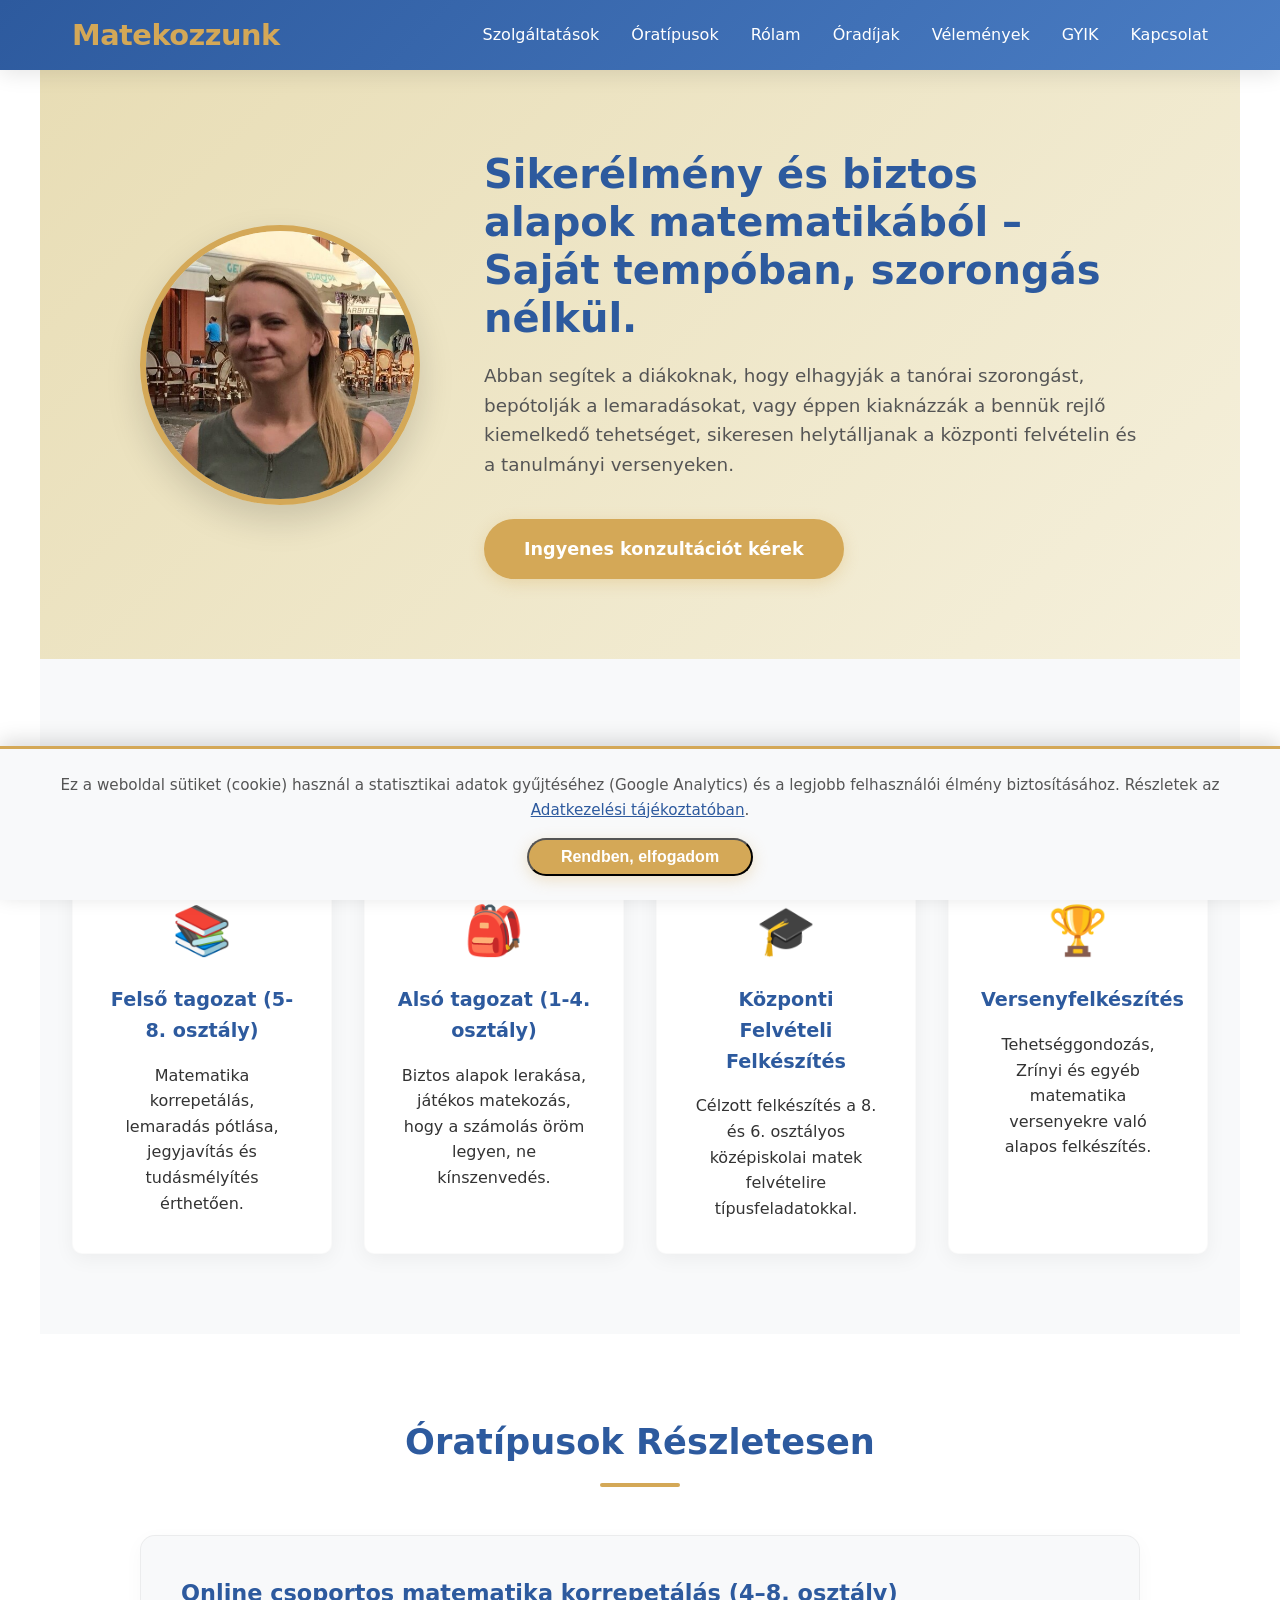
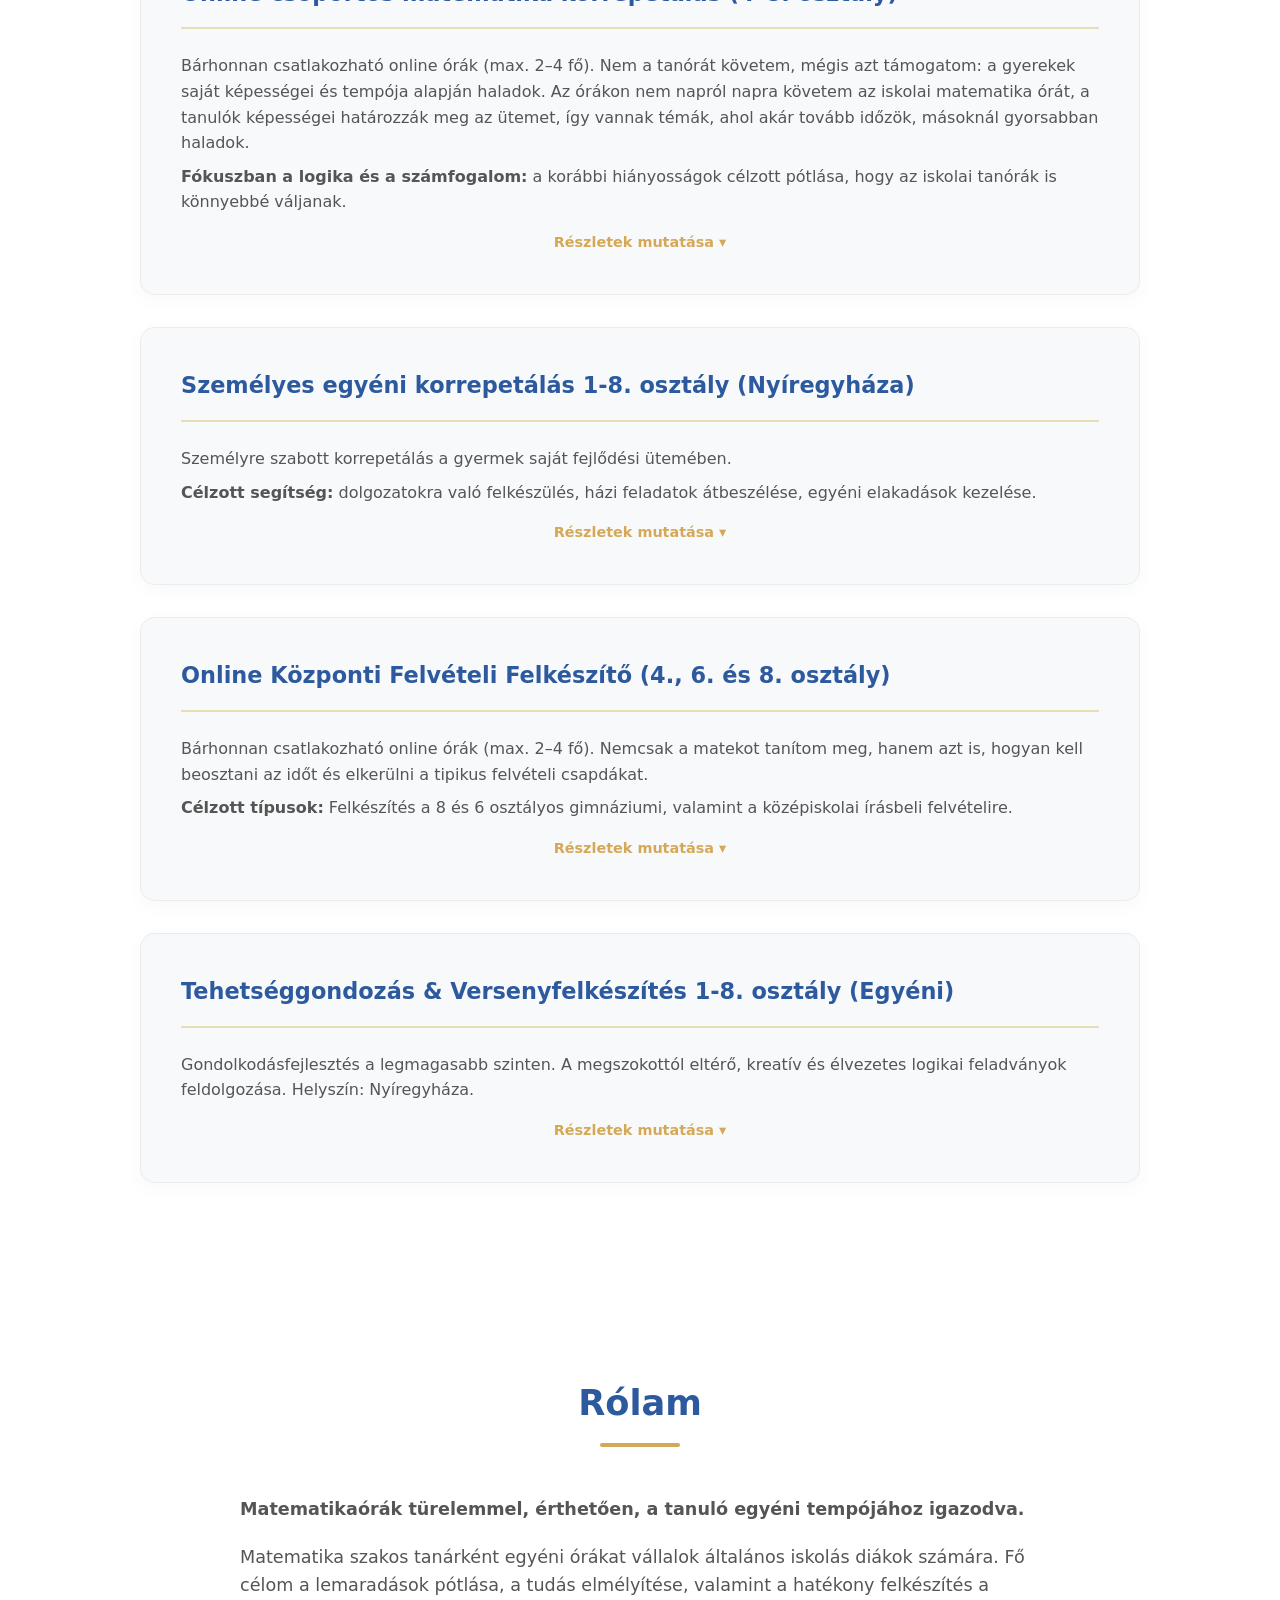
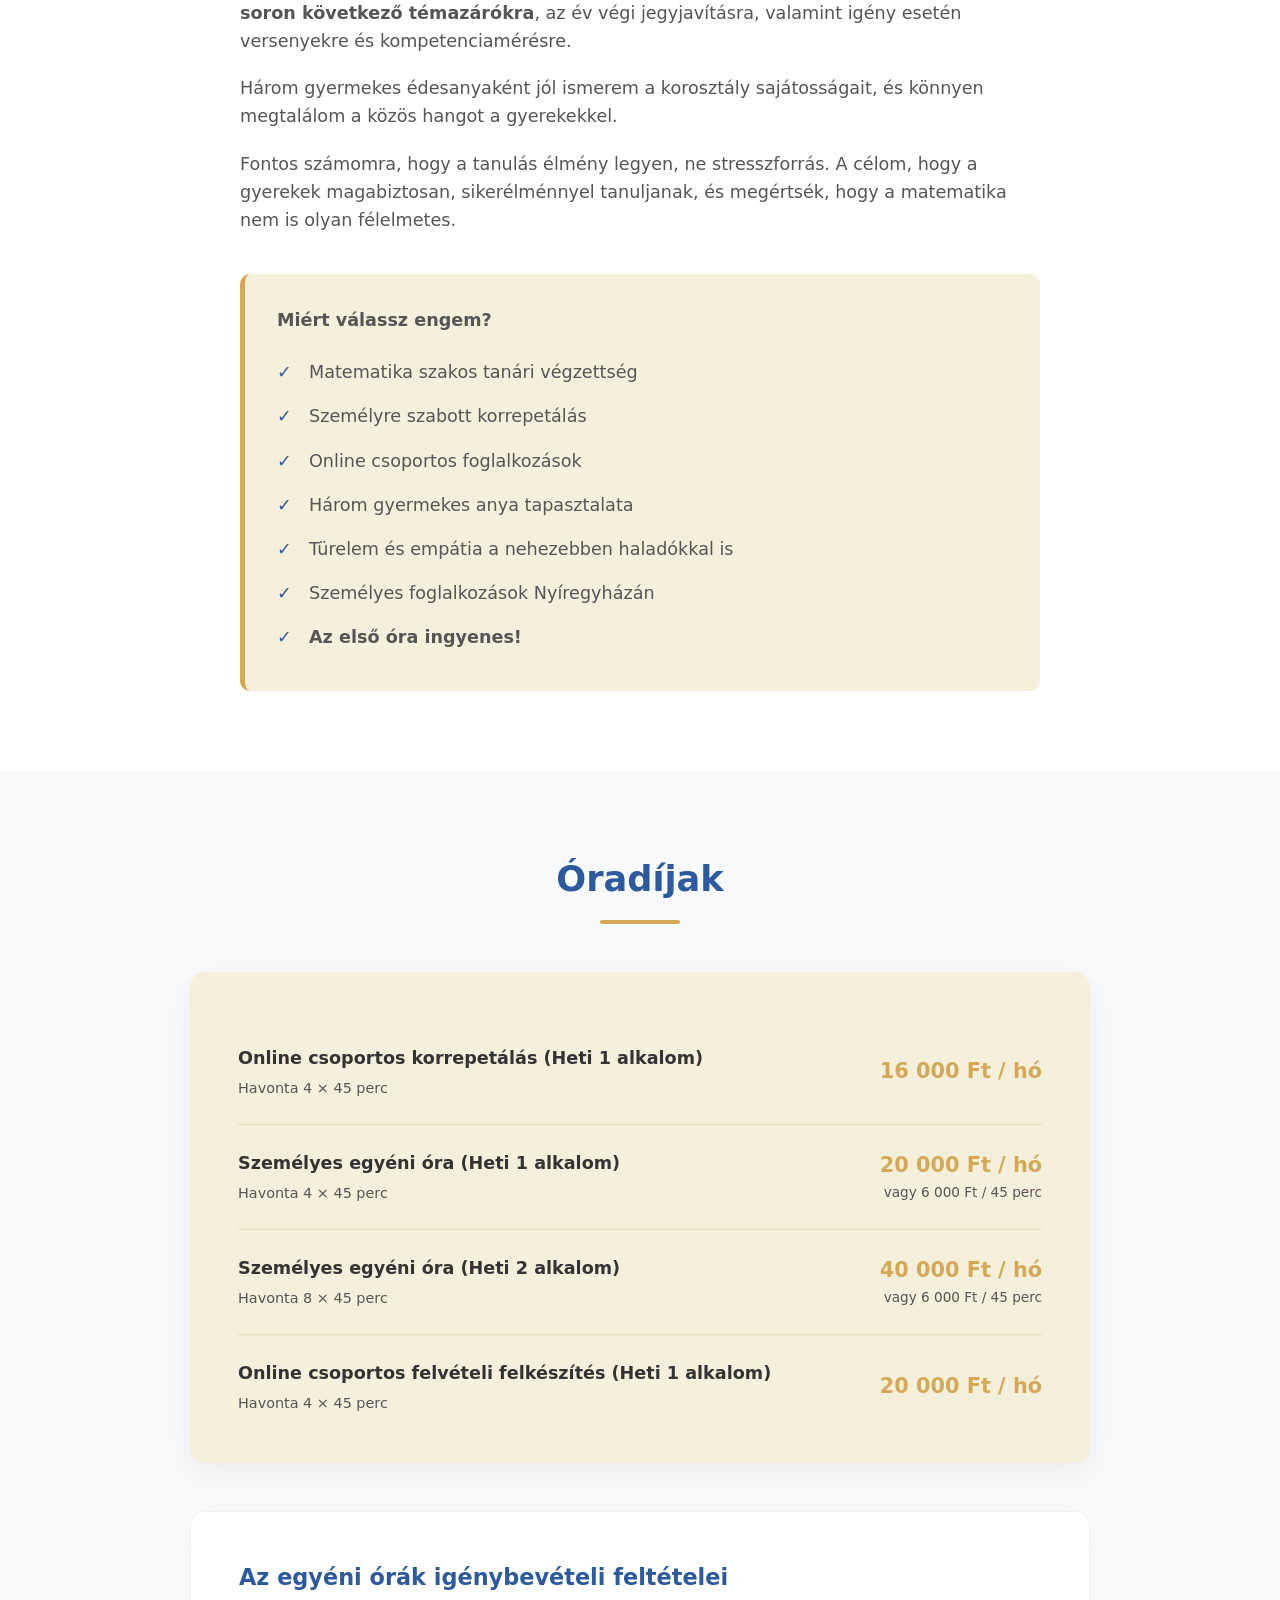
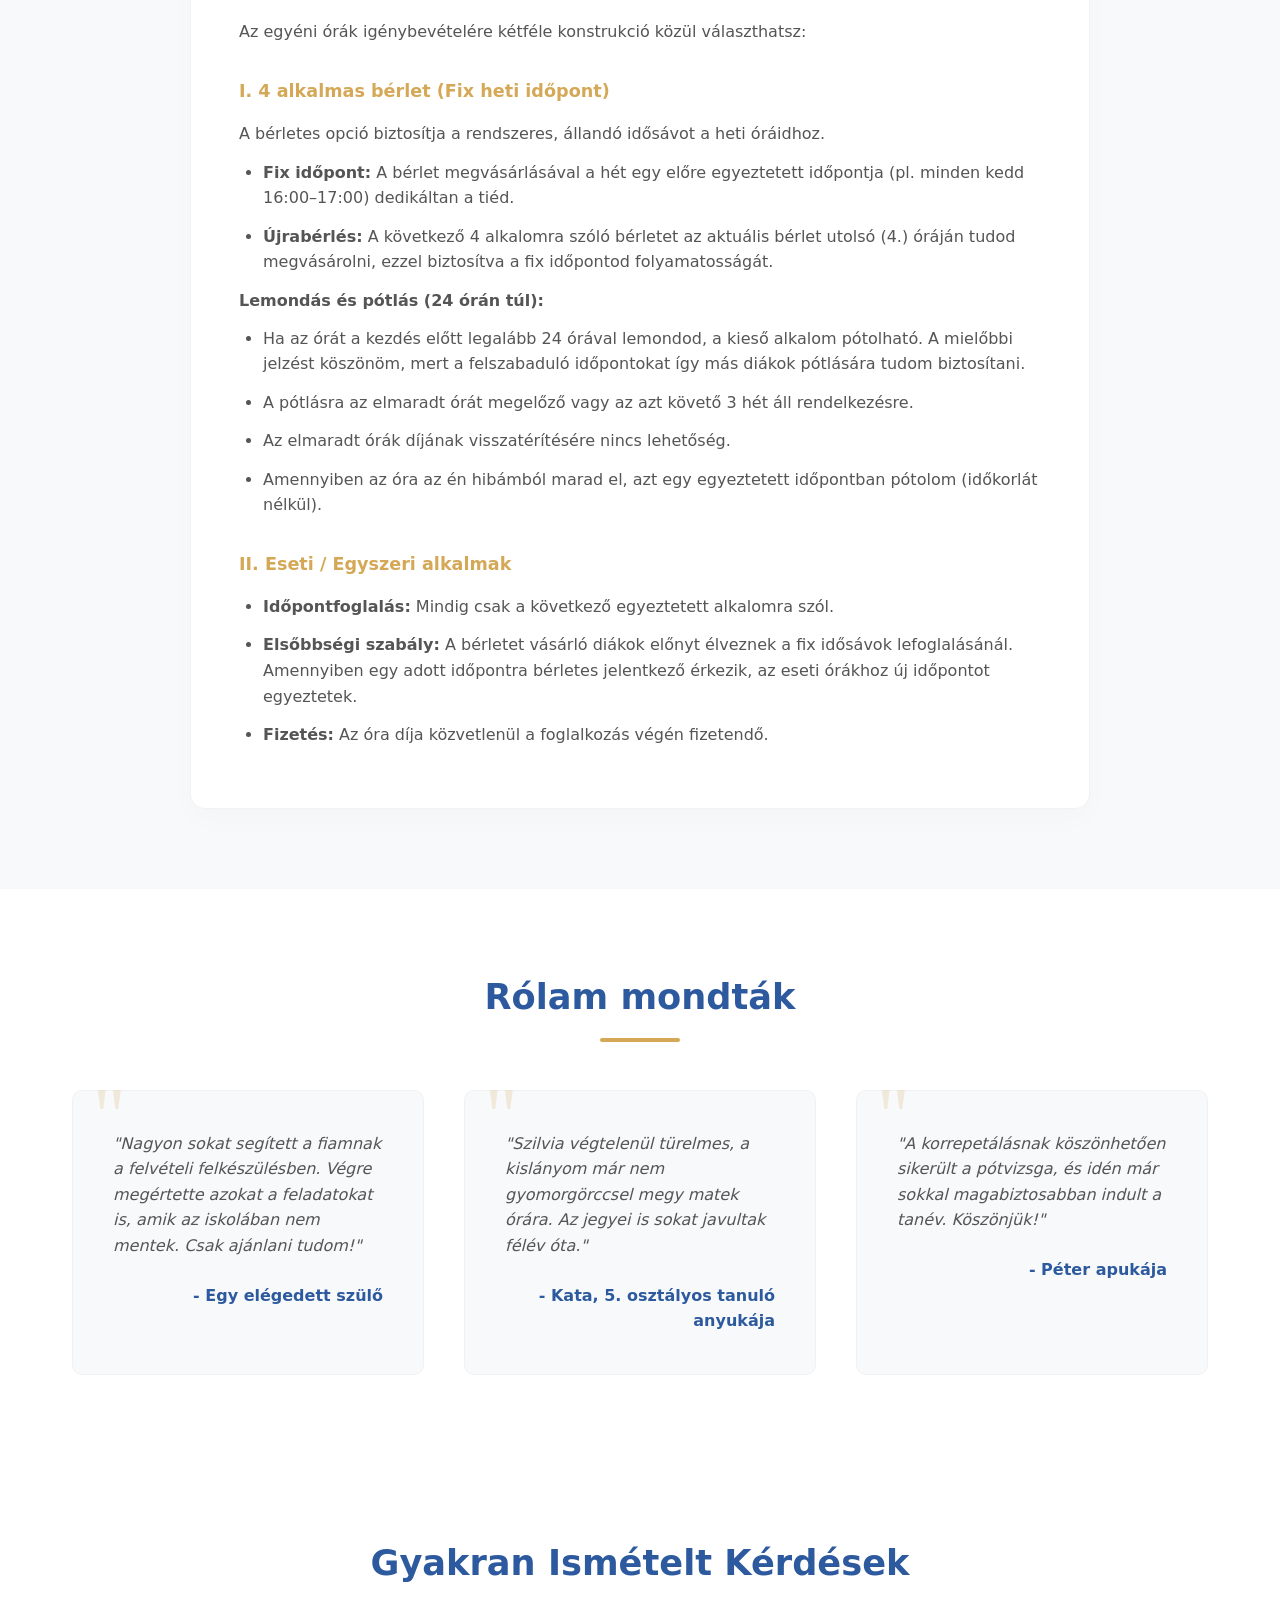
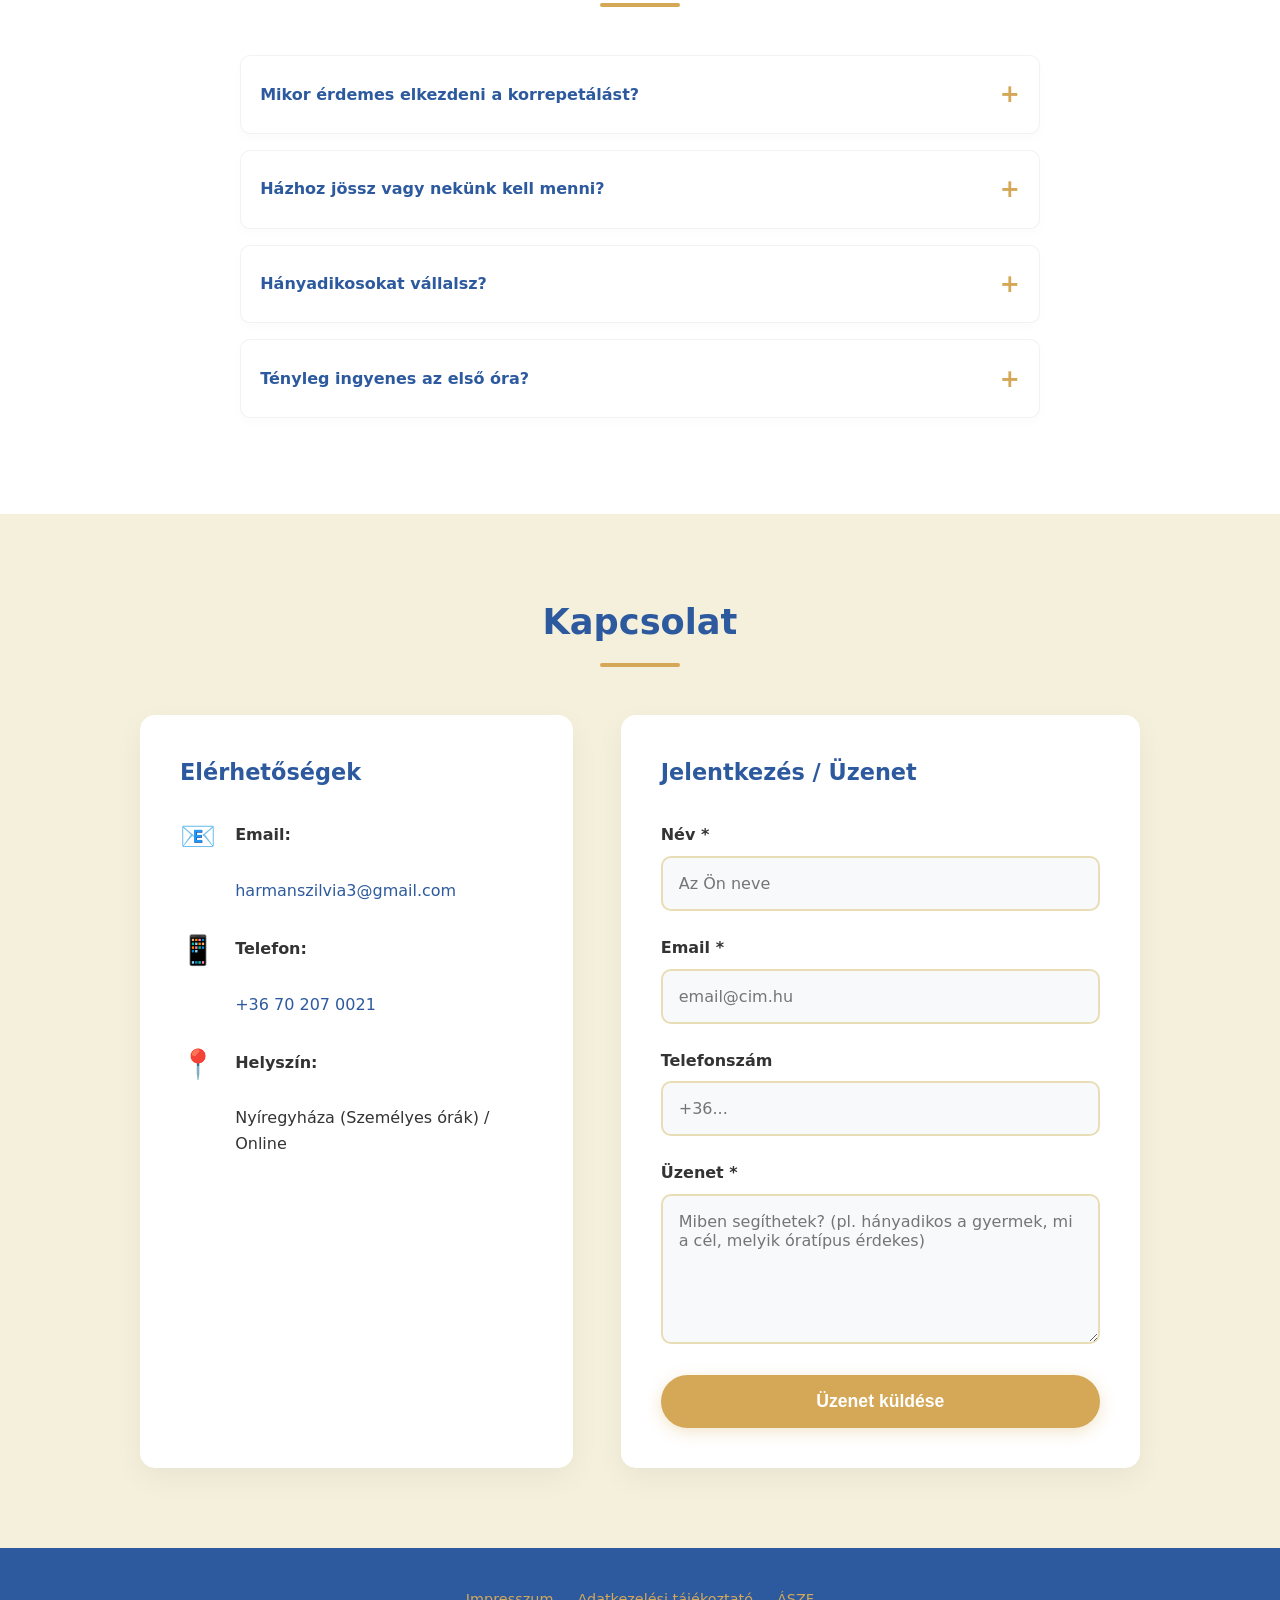
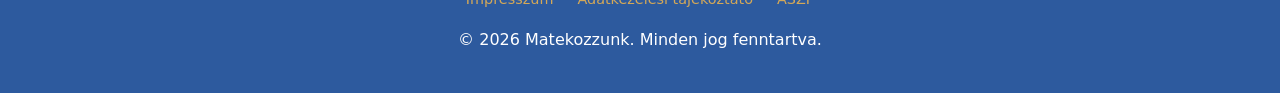
<file: index.html>
<!DOCTYPE html>
<html lang="hu">
<head>
    <!-- Google tag (gtag.js) -->
    <script async src="https://www.googletagmanager.com/gtag/js?id=AW-17835770513"></script>
    <script>
        window.dataLayer = window.dataLayer || [];
        function gtag(){dataLayer.push(arguments);}
        gtag('js', new Date());
        gtag('config', 'AW-17835770513');
    </script>
    
    <meta charset="UTF-8">
    <meta name="viewport" content="width=device-width, initial-scale=1.0">
    <meta name="description" content="Sikerélmény és biztos alapok matematikából – Saját tempóban, szorongás nélkül. Matek magántanár Nyíregyházán és online.">
    <meta name="keywords" content="matek korrepetálás Nyíregyháza, matematika magántanár, pótvizsga felkészítés matek, 8. osztályos felvételi matek, matek tanár Nyíregyháza, alsós matematika korrepetálás, Matektanár Nyíregyháza, Matematika tanár Nyíregyháza, Matek tanítás Nyíregyháza, Matematika tanítás Nyíregyháza, Matek magánanár Nyíregyháza, Matematika magántanár Nyíregyháza, Matek korrepetálás Nyíregyháza, Matematika korrepetálás Nyíregyháza, Matek magántanítás Nyíregyháza, Matek felvételi előkészítő Nyíregyháza, Matematika felvételi előkészítő Nyíregyháza, Matek korepetálás Nyíregyháza, Matematika korepetálás Nyíregyháza, Matek házi feladat Nyíregyháza, Matematika házi feladat Nyíregyháza, Matek házifeladat Nyíregyháza, Matematika házifeladat Nyíregyháza">
    <meta name="author" content="Harman Szilvia">
    <meta name="robots" content="index, follow">
    <meta name="language" content="Hungarian">
    
    <title>Matek Korrepetálás Nyíregyháza | Jegyjavítás & Pótvizsga Felkészítés</title>
    
    <!-- Open Graph Meta Tags -->
    <meta property="og:type" content="website">
    <meta property="og:url" content="https://matekozzunk.hu/">
    <meta property="og:title" content="Matek korrepetálás és magánórák Nyíregyházán">
    <meta property="og:description" content="Sikerélmény és biztos alapok matematikából – Saját tempóban, szorongás nélkül.">
    <meta property="og:image" content="https://matekozzunk.hu/images/profile.jpg">
    <meta property="og:locale" content="hu_HU">
    <meta property="og:site_name" content="Matekozzunk">

    <!-- Favicons -->
    <link rel="icon" type="image/x-icon" href="/images/favicon/favicon.ico">
    <link rel="icon" href="/images/favicon/favicon-32x32.png" type="image/png" sizes="32x32">
    <link rel="icon" href="/images/favicon/favicon-16x16.png" type="image/png" sizes="16x16">
    <link rel="apple-touch-icon" href="/images/favicon/apple-touch-icon.png" sizes="180x180">
    <link rel="manifest" href="/images/favicon/site.webmanifest">

    <meta name="theme-color" content="#2d5a9e">
    <meta name="apple-mobile-web-app-capable" content="yes">
    <meta name="apple-mobile-web-app-status-bar-style" content="black-translucent">
    <meta name="apple-mobile-web-app-title" content="Matekozzunk">

    <!-- Schema.org JSON-LD -->
    <script type="application/ld+json">
    {
      "@context": "https://schema.org",
      "@type": "EducationalOrganization",
      "name": "Matekozzunk",
      "description": "Matematika korrepetálás, jegyjavítás és pótvizsga felkészítés általános iskolásoknak Nyíregyházán",
      "url": "https://matekozzunk.hu",
      "logo": "https://matekozzunk.hu/android-chrome-512x512.png",
      "image": "https://matekozzunk.hu/images/profile.jpg",
      "telephone": "+36-70-207-0021",
      "email": "harmanszilvia3@gmail.com",
      "address": {
        "@type": "PostalAddress",
        "addressLocality": "Nyíregyháza",
        "addressCountry": "HU"
      },
      "areaServed": {
        "@type": "City",
        "name": "Nyíregyháza"
      },
      "priceRange": "6000 Ft",
      "offers": {
        "@type": "Offer",
        "description": "Egyéni matematika magánóra",
        "price": "6000",
        "priceCurrency": "HUF"
      }
    }
    </script>

    <!-- Stílusok és Scriptek -->
    <link rel="stylesheet" href="css/style.css">
    <script src="js/main.js" defer></script>
</head>
<body>
    <header>
        <nav>
            <a href="#" class="logo">Matekozzunk</a>
            <ul class="nav-links" id="navLinks">
                <li><a href="#szolgaltatasok">Szolgáltatások</a></li>
                <li><a href="#oratipusok">Óratípusok</a></li>
                <li><a href="#rolam">Rólam</a></li>
                <li><a href="#arak">Óradíjak</a></li>
                <li><a href="#velemenyek">Vélemények</a></li>
                <li><a href="#gyik">GYIK</a></li>
                <li><a href="#kapcsolat">Kapcsolat</a></li>
            </ul>
            <button class="mobile-menu" id="mobileMenuBtn" aria-label="Menü megnyitása">
                <svg width="24" height="24" viewBox="0 0 24 24" fill="none" stroke="currentColor" stroke-width="2" stroke-linecap="round" stroke-linejoin="round"><line x1="3" y1="12" x2="21" y2="12"></line><line x1="3" y1="6" x2="21" y2="6"></line><line x1="3" y1="18" x2="21" y2="18"></line></svg>
            </button>
        </nav>
    </header>

    <section class="hero">
        <div class="hero-content fade-in">
            <img src="images/profile.jpg" alt="Matek tanár profilkép" class="hero-image">
            <div class="hero-text">
                <h1>Sikerélmény és biztos alapok matematikából – Saját tempóban, szorongás nélkül.</h1>
                <p>Abban segítek a diákoknak, hogy elhagyják a tanórai szorongást, bepótolják a lemaradásokat, vagy éppen kiaknázzák a bennük rejlő kiemelkedő tehetséget, sikeresen helytálljanak a központi felvételin és a tanulmányi versenyeken.</p>
                <a href="#kapcsolat" class="cta-button">Ingyenes konzultációt kérek</a>
            </div>
        </div>
    </section>

    <section id="szolgaltatasok" class="fade-in">
        <h2>Szolgáltatások</h2>
        <div class="services-grid">
            <div class="service-card">
                <div class="service-icon">📚</div>
                <h3>Felső tagozat (5-8. osztály)</h3>
                <p>Matematika korrepetálás, lemaradás pótlása, jegyjavítás és tudásmélyítés érthetően.</p>
            </div>
            <div class="service-card">
                <div class="service-icon">🎒</div>
                <h3>Alsó tagozat (1-4. osztály)</h3>
                <p>Biztos alapok lerakása, játékos matekozás, hogy a számolás öröm legyen, ne kínszenvedés.</p>
            </div>
            <div class="service-card">
                <div class="service-icon">🎓</div>
                <h3>Központi Felvételi Felkészítés</h3>
                <p>Célzott felkészítés a 8. és 6. osztályos középiskolai matek felvételire típusfeladatokkal.</p>
            </div>
            <div class="service-card">
                <div class="service-icon">🏆</div>
                <h3>Versenyfelkészítés</h3>
                <p>Tehetséggondozás, Zrínyi és egyéb matematika versenyekre való alapos felkészítés.</p>
            </div>
        </div>
    </section>

    <section id="oratipusok">
        <h2>Óratípusok Részletesen</h2>
        <div class="services-container">
            
            <article class="course-card fade-in">
                <div class="course-card-header">
                    <h3>Online csoportos matematika korrepetálás (4–8. osztály)</h3>
                    <p>Bárhonnan csatlakozható online órák (max. 2–4 fő). Nem a tanórát követem, mégis azt támogatom: a gyerekek saját képességei és tempója alapján haladok. Az órákon nem napról napra követem az iskolai matematika órát, a tanulók képességei határozzák meg az ütemet, így vannak témák, ahol akár tovább időzök, másoknál gyorsabban haladok.</p>
                    <p><strong>Fókuszban a logika és a számfogalom:</strong> a korábbi hiányosságok célzott pótlása, hogy az iskolai tanórák is könnyebbé váljanak.</p>
                    <span class="expand-indicator">Részletek mutatása ▾</span>
                </div>
                <div class="course-card-details">
                    <h4>Kiknek ajánlom?</h4>
                    <ul>
                        <li>Akik úgy érzik, lemaradtak az alapokban, és az iskolai tempó túl gyors nekik.</li>
                        <li>Akiknek hiányzik a sikerélmény és a magabiztosság a matekórákon.</li>
                        <li>Akik szeretnének megérteni a mögöttes logikát a szabályok bemagolása helyett.</li>
                    </ul>
                    <h4>Miben más?</h4>
                    <ul>
                        <li><strong>Saját tempó:</strong> Nem az iskolai tanmenetet rohanom végig, hanem addig időzök egy témán, amíg az stabilan be nem épül.</li>
                        <li><strong>Képesség- és logikaközpontúság:</strong> A számfogalmat és a problémamegoldó gondolkodást fejlesztem, így az iskolai tanórákon is aktívabb és magabiztosabb lesz a diák.</li>
                        <li><strong>Mikro-csoportok:</strong> Kis létszámú (max. 4 fős) online csoportok, ahol minden diák figyelmet és támogatást kap. Minden gyerek személyes figyelmet kap, miközben a csoportban egymástól is tanulnak.</li>
                    </ul>
                </div>
            </article>

            <article class="course-card fade-in">
                <div class="course-card-header">
                    <h3>Személyes egyéni korrepetálás 1-8. osztály (Nyíregyháza)</h3>
                    <p>Személyre szabott korrepetálás a gyermek saját fejlődési ütemében.</p>
                    <p><strong>Célzott segítség:</strong> dolgozatokra való felkészülés, házi feladatok átbeszélése, egyéni elakadások kezelése.</p>
                    <span class="expand-indicator">Részletek mutatása ▾</span>
                </div>
                <div class="course-card-details">
                    <h4>Miért érdemes a személyes órát választani Nyíregyházán?</h4>
                    <ul>
                        <li><strong>Kizárólagos figyelem:</strong> Az óra egésze alatt a diák saját kérdéseivel és egyéni haladási ütemével foglalkozom.</li>
                        <li><strong>Egyéni tempó:</strong> A haladás sebességét és a feladatok nehézségét a diák aktuális tudásszintje határozza meg.</li>
                        <li><strong>Célzott hibajavítás:</strong> Az oktatás közvetlenül a diák egyéni hiányosságaira és felmerülő elakadásaira fókuszál.</li>
                        <li><strong>Maximális órai hatékonyság:</strong> A teljes idősáv a diák saját feladatmegoldására és kérdéseire korlátozódik, alkalmazkodás nélkül.</li>
                    </ul>
                </div>
            </article>

            <article class="course-card fade-in">
                <div class="course-card-header">
                    <h3>Online Központi Felvételi Felkészítő (4., 6. és 8. osztály)</h3>
                    <p>Bárhonnan csatlakozható online órák (max. 2–4 fő). Nemcsak a matekot tanítom meg, hanem azt is, hogyan kell beosztani az időt és elkerülni a tipikus felvételi csapdákat.</p>
                    <p><strong>Célzott típusok:</strong> Felkészítés a 8 és 6 osztályos gimnáziumi, valamint a középiskolai írásbeli felvételire.</p>
                    <span class="expand-indicator">Részletek mutatása ▾</span>
                </div>
                <div class="course-card-details">
                    <h4>Így zajlanak az órák:</h4>
                    <ul>
                        <li>Átveszem a legfontosabb témaköröket és elméleti alapokat.</li>
                        <li>Lépésről lépésre, részletes magyarázattal mutatom be a korábbi felvételi feladatok megoldását.</li>
                        <li>Azonnal pótolom a felmerülő hiányosságokat.</li>
                    </ul>
                    <h4>Otthoni gyakorlás:</h4>
                    <p>A biztos tudáshoz és a vizsgarutinhoz elengedhetetlen az önálló munka. Ezért minden óra után adok egy általam összeállított gyakorló feladatsort vagy felvételi sort házi feladatként.</p>
                </div>
            </article>

            <article class="course-card fade-in">
                <div class="course-card-header">
                    <h3>Tehetséggondozás & Versenyfelkészítés 1-8. osztály (Egyéni)</h3>
                    <p>Gondolkodásfejlesztés a legmagasabb szinten. A megszokottól eltérő, kreatív és élvezetes logikai feladványok feldolgozása. Helyszín: Nyíregyháza.</p>
                    <span class="expand-indicator">Részletek mutatása ▾</span>
                </div>
                <div class="course-card-details">
                    <ul>
                        <li><strong>Iskolai tananyagon túlmutató feladattípusok:</strong> Olyan összetett, nem rutinjellegű feladványok feldolgozása, amelyek az átlagos tanórákon nem kerülnek elő.</li>
                        <li><strong>Komplex problémamegoldó stratégiák:</strong> Nem sémák bemagolása, hanem több lépésből álló, kreatív és logikai megközelítések elsajátítása.</li>
                        <li><strong>Célzott versenyfelkészítés:</strong> Típusfeladatok és időbeosztási stratégiák begyakorlása a főbb matematika versenyekre (Zrínyi, Kenguru, Dienes, Varga Tamás).</li>
                    </ul>
                </div>
            </article>

        </div>
    </section>

    <section id="rolam">
        <h2>Rólam</h2>
        <div class="about-content fade-in">
            <p><strong>Matematikaórák türelemmel, érthetően, a tanuló egyéni tempójához igazodva.</strong></p>
            <p>Matematika szakos tanárként egyéni órákat vállalok általános iskolás diákok számára. Fő célom a lemaradások pótlása, a tudás elmélyítése, valamint a hatékony felkészítés a <strong>soron következő témazárókra</strong>, az év végi jegyjavításra, valamint igény esetén versenyekre és kompetenciamérésre.</p>
            <p>Három gyermekes édesanyaként jól ismerem a korosztály sajátosságait, és könnyen megtalálom a közös hangot a gyerekekkel.</p>
            <p>Fontos számomra, hogy a tanulás élmény legyen, ne stresszforrás. A célom, hogy a gyerekek magabiztosan, sikerélménnyel tanuljanak, és megértsék, hogy a matematika nem is olyan félelmetes.</p>
            
            <div class="highlights">
                <strong>Miért válassz engem?</strong>
                <ul>
                    <li>Matematika szakos tanári végzettség</li>
                    <li>Személyre szabott korrepetálás</li>
                    <li>Online csoportos foglalkozások</li>
                    <li>Három gyermekes anya tapasztalata</li>
                    <li>Türelem és empátia a nehezebben haladókkal is</li>
                    <li>Személyes foglalkozások Nyíregyházán</li>
                    <li><strong>Az első óra ingyenes!</strong></li>
                </ul>
            </div>
        </div>
    </section>

    <section id="arak">
        <h2>Óradíjak</h2>
        <div class="pricing-container">
            <div class="pricing-list fade-in">
                <div class="price-item">
                    <div class="price-info">
                        <span class="price-title">Online csoportos korrepetálás (Heti 1 alkalom)</span>
                        <span class="price-details">Havonta 4 × 45 perc</span>
                    </div>
                    <div class="price-amount">16 000 Ft / hó</div>
                </div>
                <div class="price-item">
                    <div class="price-info">
                        <span class="price-title">Személyes egyéni óra (Heti 1 alkalom)</span>
                        <span class="price-details">Havonta 4 × 45 perc</span>
                    </div>
                    <div class="price-amount">
                        20 000 Ft / hó
                        <span class="price-sub">vagy 6 000 Ft / 45 perc</span>
                    </div>
                </div>
                <div class="price-item">
                    <div class="price-info">
                        <span class="price-title">Személyes egyéni óra (Heti 2 alkalom)</span>
                        <span class="price-details">Havonta 8 × 45 perc</span>
                    </div>
                    <div class="price-amount">
                        40 000 Ft / hó
                        <span class="price-sub">vagy 6 000 Ft / 45 perc</span>
                    </div>
                </div>
                <div class="price-item">
                    <div class="price-info">
                        <span class="price-title">Online csoportos felvételi felkészítés (Heti 1 alkalom)</span>
                        <span class="price-details">Havonta 4 × 45 perc</span>
                    </div>
                    <div class="price-amount">20 000 Ft / hó</div>
                </div>
            </div>

            <div class="pricing-conditions fade-in">
                <h3>Az egyéni órák igénybevételi feltételei</h3>
                <p>Az egyéni órák igénybevételére kétféle konstrukció közül választhatsz:</p>
                
                <h4>I. 4 alkalmas bérlet (Fix heti időpont)</h4>
                <p>A bérletes opció biztosítja a rendszeres, állandó idősávot a heti óráidhoz.</p>
                <ul>
                    <li><strong>Fix időpont:</strong> A bérlet megvásárlásával a hét egy előre egyeztetett időpontja (pl. minden kedd 16:00–17:00) dedikáltan a tiéd.</li>
                    <li><strong>Újrabérlés:</strong> A következő 4 alkalomra szóló bérletet az aktuális bérlet utolsó (4.) óráján tudod megvásárolni, ezzel biztosítva a fix időpontod folyamatosságát.</li>
                </ul>
                <p><strong>Lemondás és pótlás (24 órán túl):</strong></p>
                <ul>
                    <li>Ha az órát a kezdés előtt legalább 24 órával lemondod, a kieső alkalom pótolható. A mielőbbi jelzést köszönöm, mert a felszabaduló időpontokat így más diákok pótlására tudom biztosítani.</li>
                    <li>A pótlásra az elmaradt órát megelőző vagy az azt követő 3 hét áll rendelkezésre.</li>
                    <li>Az elmaradt órák díjának visszatérítésére nincs lehetőség.</li>
                    <li>Amennyiben az óra az én hibámból marad el, azt egy egyeztetett időpontban pótolom (időkorlát nélkül).</li>
                </ul>

                <h4>II. Eseti / Egyszeri alkalmak</h4>
                <ul>
                    <li><strong>Időpontfoglalás:</strong> Mindig csak a következő egyeztetett alkalomra szól.</li>
                    <li><strong>Elsőbbségi szabály:</strong> A bérletet vásárló diákok előnyt élveznek a fix idősávok lefoglalásánál. Amennyiben egy adott időpontra bérletes jelentkező érkezik, az eseti órákhoz új időpontot egyeztetek.</li>
                    <li><strong>Fizetés:</strong> Az óra díja közvetlenül a foglalkozás végén fizetendő.</li>
                </ul>
            </div>
        </div>
    </section>

    <section id="velemenyek">
        <h2>Rólam mondták</h2>
        <div class="testimonial-grid">
            <div class="testimonial-card fade-in">
                <p class="testimonial-text">"Nagyon sokat segített a fiamnak a felvételi felkészülésben. Végre megértette azokat a feladatokat is, amik az iskolában nem mentek. Csak ajánlani tudom!"</p>
                <div class="testimonial-author">- Egy elégedett szülő</div>
            </div>
            <div class="testimonial-card fade-in">
                <p class="testimonial-text">"Szilvia végtelenül türelmes, a kislányom már nem gyomorgörccsel megy matek órára. Az jegyei is sokat javultak félév óta."</p>
                <div class="testimonial-author">- Kata, 5. osztályos tanuló anyukája</div>
            </div>
            <div class="testimonial-card fade-in">
                <p class="testimonial-text">"A korrepetálásnak köszönhetően sikerült a pótvizsga, és idén már sokkal magabiztosabban indult a tanév. Köszönjük!"</p>
                <div class="testimonial-author">- Péter apukája</div>
            </div>
        </div>
    </section>

    <section id="gyik">
        <h2>Gyakran Ismételt Kérdések</h2>
        <div class="faq-container fade-in">
            <details>
                <summary>Mikor érdemes elkezdeni a korrepetálást?</summary>
                <p>Minél előbb! A matek egymásra épül. Ha a félévi bizonyítvány hármas vagy rosszabb lett, érdemes azonnal lépni, hogy év végére meg legyen a javítás.</p>
            </details>
            <details>
                <summary>Házhoz jössz vagy nekünk kell menni?</summary>
                <p>Az egyéni órákat személyesen tartom Nyíregyházán, a saját oktatói helyszínemen, a csoportos órák pedig online zajlanak.</p>
            </details>
            <details>
                <summary>Hányadikosokat vállalsz?</summary>
                <p>Elsősorban általános iskolásokkal (1-8. osztály) foglalkozom. Legyen szó alsós alapozásról vagy felsős témazáró felkészítésről.</p>
            </details>
             <details>
                <summary>Tényleg ingyenes az első óra?</summary>
                <p>Igen! Az első alkalom egy ismerkedős állapotfelmérés, ahol felmérem, hol vannak a hiányosságok. Ez semmilyen kötelezettséggel nem jár.</p>
            </details>
        </div>
    </section>

    <section id="kapcsolat">
        <h2>Kapcsolat</h2>
        <div class="contact-container">
            <div class="contact-info fade-in">
                <h3>Elérhetőségek</h3>
                <div class="contact-item">
                    <span class="contact-item-icon">📧</span>
                    <div>
                        <strong>Email:</strong><br>
                        <a href="mailto:harmanszilvia3@gmail.com">harmanszilvia3@gmail.com</a>
                    </div>
                </div>
                <div class="contact-item">
                    <span class="contact-item-icon">📱</span>
                    <div>
                        <strong>Telefon:</strong><br>
                        <a href="tel:+36702070021">+36 70 207 0021</a>
                    </div>
                </div>
                <div class="contact-item">
                    <span class="contact-item-icon">📍</span>
                    <div>
                        <strong>Helyszín:</strong><br>
                        Nyíregyháza (Személyes órák) / Online
                    </div>
                </div>
            </div>

            <div class="contact-form fade-in">
                <h3>Jelentkezés / Üzenet</h3>
                <form id="contactForm" action="https://formspree.io/f/xeopppaj" method="POST">
                    <div class="form-group">
                        <label for="name">Név *</label>
                        <input type="text" id="name" name="name" required placeholder="Az Ön neve">
                    </div>
                    <div class="form-group">
                        <label for="email">Email *</label>
                        <input type="email" id="email" name="email" required placeholder="email@cim.hu">
                    </div>
                    <div class="form-group">
                        <label for="phone">Telefonszám</label>
                        <input type="tel" id="phone" name="phone" placeholder="+36...">
                    </div>
                    <div class="form-group">
                        <label for="message">Üzenet *</label>
                        <textarea id="message" name="message" required placeholder="Miben segíthetek? (pl. hányadikos a gyermek, mi a cél, melyik óratípus érdekes)"></textarea>
                    </div>
                    <button type="submit" class="submit-button">Üzenet küldése</button>
                </form>
            </div>
        </div>
    </section>

    <!-- Cookie Banner -->
    <div id="cookie-banner">
        <p>
            Ez a weboldal sütiket (cookie) használ a statisztikai adatok gyűjtéséhez (Google Analytics) és a legjobb felhasználói élmény biztosításához. 
            Részletek az <a href="adatkezeles.html">Adatkezelési tájékoztatóban</a>.
        </p>
        <button id="accept-cookies" class="cta-button">Rendben, elfogadom</button>
    </div>

    <footer>
        <div style="margin-bottom: 1rem; display: flex; justify-content: center; gap: 1.5rem; flex-wrap: wrap;">
            <a href="impresszum.html" style="color: var(--accent-color); text-decoration: none; font-size: 0.9rem;">Impresszum</a>
            <a href="adatkezeles.html" style="color: var(--accent-color); text-decoration: none; font-size: 0.9rem;">Adatkezelési tájékoztató</a>
            <a href="aszf.html" style="color: var(--accent-color); text-decoration: none; font-size: 0.9rem;">ÁSZF</a>
        </div>
        <p>&copy; 2026 Matekozzunk. Minden jog fenntartva.</p>
    </footer>
</body>
</html>
</file>
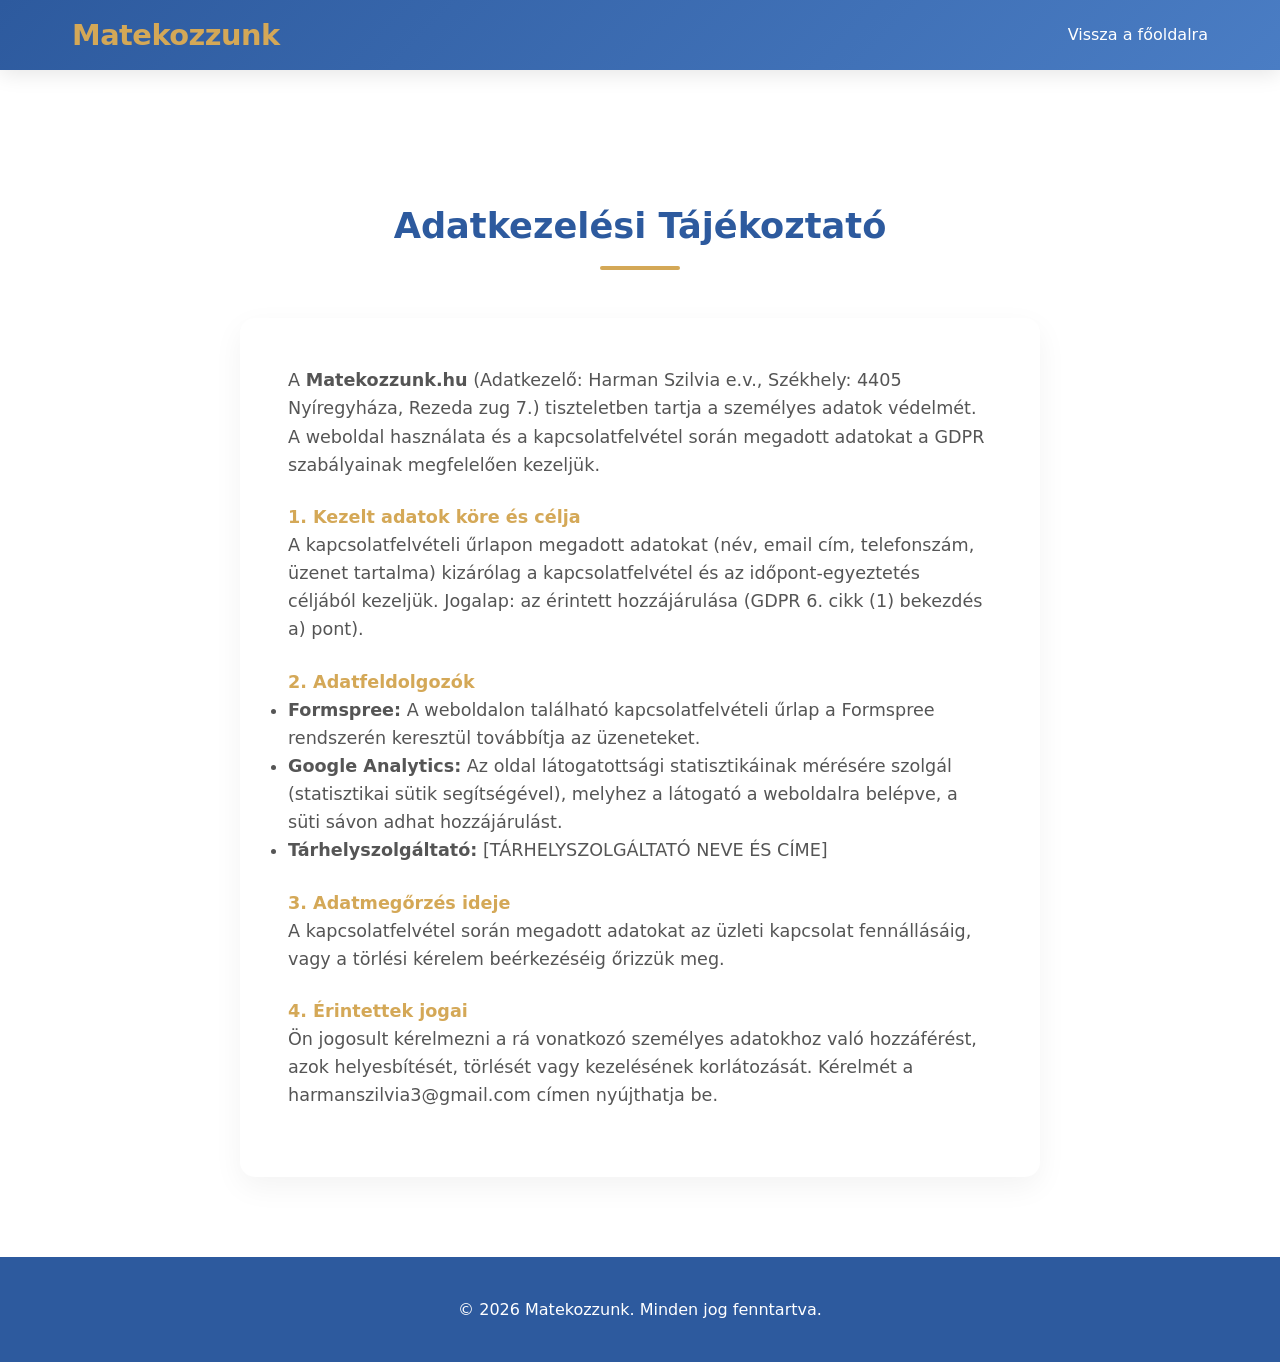
<file: adatkezeles.html>
<!DOCTYPE html>
<html lang="hu">
<head>
    <meta charset="UTF-8">
    <meta name="viewport" content="width=device-width, initial-scale=1.0">
    <title>Adatkezelési Tájékoztató | Matekozzunk</title>
    <link rel="stylesheet" href="css/style.css">
</head>
<body>
    <header>
        <nav>
            <a href="index.html" class="logo">Matekozzunk</a>
            <ul class="nav-links">
                <li><a href="index.html">Vissza a főoldalra</a></li>
            </ul>
        </nav>
    </header>

    <section style="padding-top: 8rem; min-height: 80vh;">
        <h2>Adatkezelési Tájékoztató</h2>
        <div class="about-content" style="background: var(--white); padding: 3rem; border-radius: var(--radius-lg); box-shadow: 0 10px 30px rgba(0,0,0,0.05);">
            <p>A <strong>Matekozzunk.hu</strong> (Adatkezelő: Harman Szilvia e.v., Székhely: 4405 Nyíregyháza, Rezeda zug 7.) tiszteletben tartja a személyes adatok védelmét. A weboldal használata és a kapcsolatfelvétel során megadott adatokat a GDPR szabályainak megfelelően kezeljük.</p>
            
            <h4 style="color: var(--accent-color); margin-top: 1.5rem;">1. Kezelt adatok köre és célja</h4>
            <p>A kapcsolatfelvételi űrlapon megadott adatokat (név, email cím, telefonszám, üzenet tartalma) kizárólag a kapcsolatfelvétel és az időpont-egyeztetés céljából kezeljük. Jogalap: az érintett hozzájárulása (GDPR 6. cikk (1) bekezdés a) pont).</p>

            <h4 style="color: var(--accent-color); margin-top: 1.5rem;">2. Adatfeldolgozók</h4>
            <ul>
                <li><strong>Formspree:</strong> A weboldalon található kapcsolatfelvételi űrlap a Formspree rendszerén keresztül továbbítja az üzeneteket.</li>
                <li><strong>Google Analytics:</strong> Az oldal látogatottsági statisztikáinak mérésére szolgál (statisztikai sütik segítségével), melyhez a látogató a weboldalra belépve, a süti sávon adhat hozzájárulást.</li>
                <li><strong>Tárhelyszolgáltató:</strong> [TÁRHELYSZOLGÁLTATÓ NEVE ÉS CÍME]</li>
            </ul>

            <h4 style="color: var(--accent-color); margin-top: 1.5rem;">3. Adatmegőrzés ideje</h4>
            <p>A kapcsolatfelvétel során megadott adatokat az üzleti kapcsolat fennállásáig, vagy a törlési kérelem beérkezéséig őrizzük meg.</p>
            
            <h4 style="color: var(--accent-color); margin-top: 1.5rem;">4. Érintettek jogai</h4>
            <p>Ön jogosult kérelmezni a rá vonatkozó személyes adatokhoz való hozzáférést, azok helyesbítését, törlését vagy kezelésének korlátozását. Kérelmét a harmanszilvia3@gmail.com címen nyújthatja be.</p>
        </div>
    </section>

    <footer>
        <p>&copy; 2026 Matekozzunk. Minden jog fenntartva.</p>
    </footer>
</body>
</html>
</file>
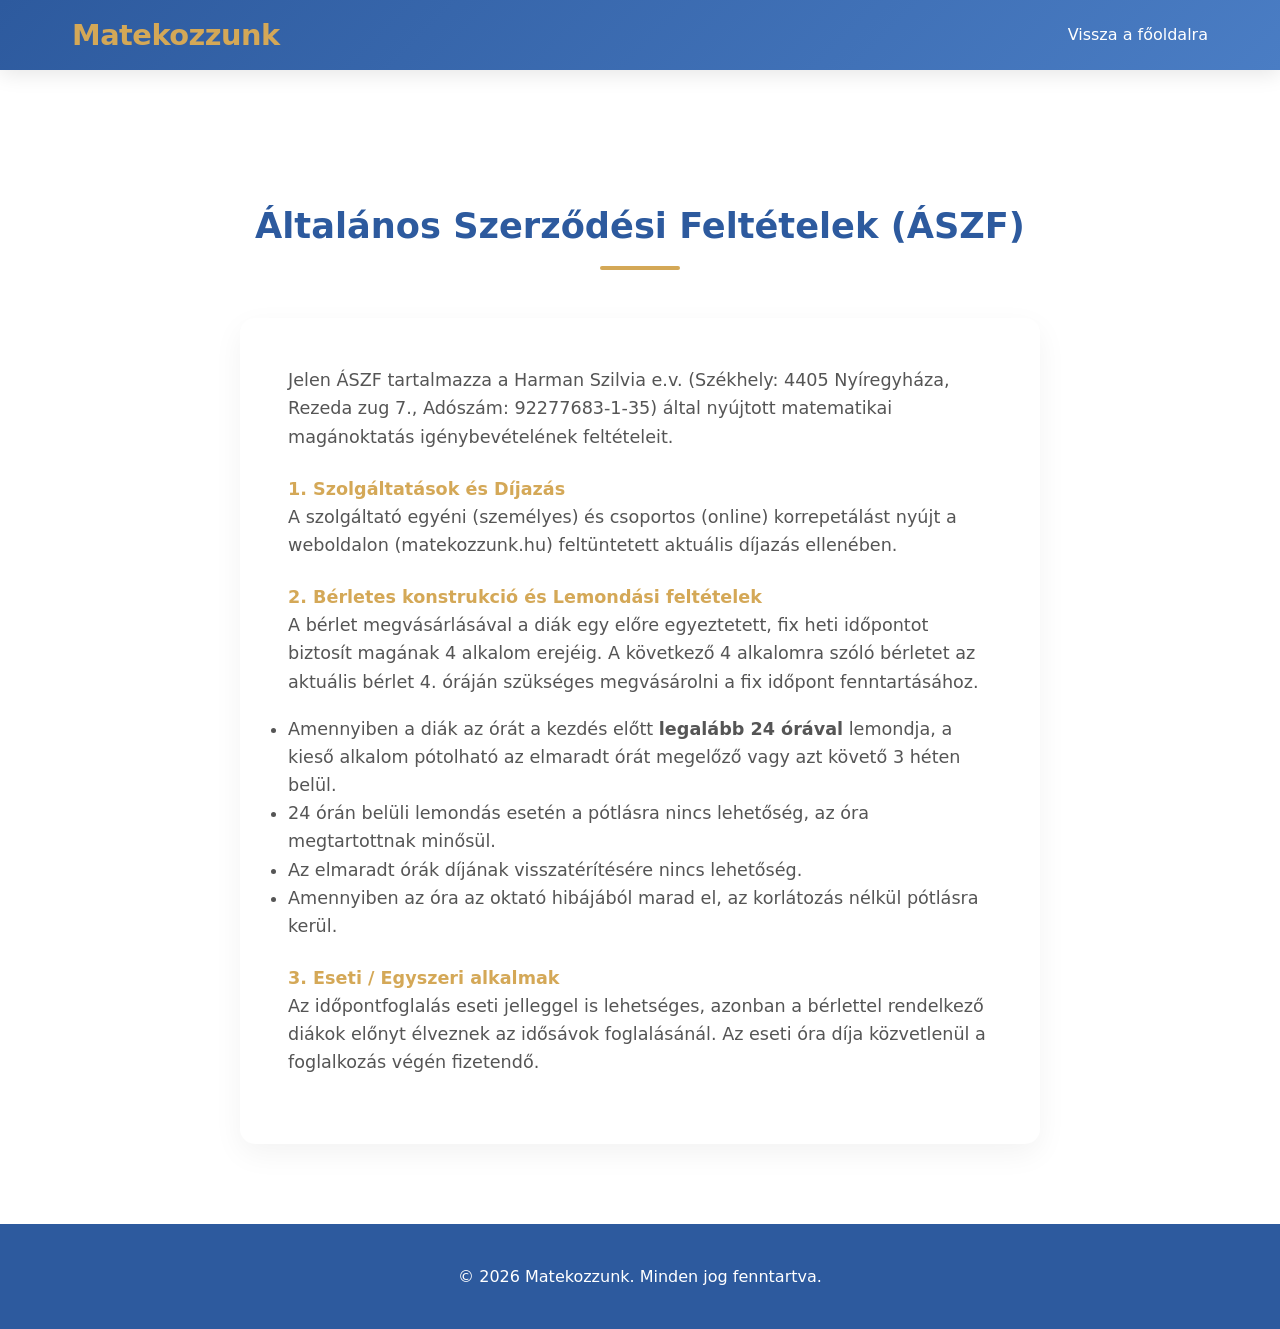
<file: aszf.html>
<!DOCTYPE html>
<html lang="hu">
<head>
    <meta charset="UTF-8">
    <meta name="viewport" content="width=device-width, initial-scale=1.0">
    <title>Általános Szerződési Feltételek | Matekozzunk</title>
    <link rel="stylesheet" href="css/style.css">
</head>
<body>
    <header>
        <nav>
            <a href="index.html" class="logo">Matekozzunk</a>
            <ul class="nav-links">
                <li><a href="index.html">Vissza a főoldalra</a></li>
            </ul>
        </nav>
    </header>

    <section style="padding-top: 8rem; min-height: 80vh;">
        <h2>Általános Szerződési Feltételek (ÁSZF)</h2>
        <div class="about-content" style="background: var(--white); padding: 3rem; border-radius: var(--radius-lg); box-shadow: 0 10px 30px rgba(0,0,0,0.05);">
            <p>Jelen ÁSZF tartalmazza a Harman Szilvia e.v. (Székhely: 4405 Nyíregyháza, Rezeda zug 7., Adószám: 92277683-1-35) által nyújtott matematikai magánoktatás igénybevételének feltételeit.</p>

            <h4 style="color: var(--accent-color); margin-top: 1.5rem;">1. Szolgáltatások és Díjazás</h4>
            <p>A szolgáltató egyéni (személyes) és csoportos (online) korrepetálást nyújt a weboldalon (matekozzunk.hu) feltüntetett aktuális díjazás ellenében.</p>

            <h4 style="color: var(--accent-color); margin-top: 1.5rem;">2. Bérletes konstrukció és Lemondási feltételek</h4>
            <p>A bérlet megvásárlásával a diák egy előre egyeztetett, fix heti időpontot biztosít magának 4 alkalom erejéig. A következő 4 alkalomra szóló bérletet az aktuális bérlet 4. óráján szükséges megvásárolni a fix időpont fenntartásához.</p>
            <ul>
                <li>Amennyiben a diák az órát a kezdés előtt <strong>legalább 24 órával</strong> lemondja, a kieső alkalom pótolható az elmaradt órát megelőző vagy azt követő 3 héten belül.</li>
                <li>24 órán belüli lemondás esetén a pótlásra nincs lehetőség, az óra megtartottnak minősül.</li>
                <li>Az elmaradt órák díjának visszatérítésére nincs lehetőség.</li>
                <li>Amennyiben az óra az oktató hibájából marad el, az korlátozás nélkül pótlásra kerül.</li>
            </ul>

            <h4 style="color: var(--accent-color); margin-top: 1.5rem;">3. Eseti / Egyszeri alkalmak</h4>
            <p>Az időpontfoglalás eseti jelleggel is lehetséges, azonban a bérlettel rendelkező diákok előnyt élveznek az idősávok foglalásánál. Az eseti óra díja közvetlenül a foglalkozás végén fizetendő.</p>
        </div>
    </section>

    <footer>
        <p>&copy; 2026 Matekozzunk. Minden jog fenntartva.</p>
    </footer>
</body>
</html>
</file>
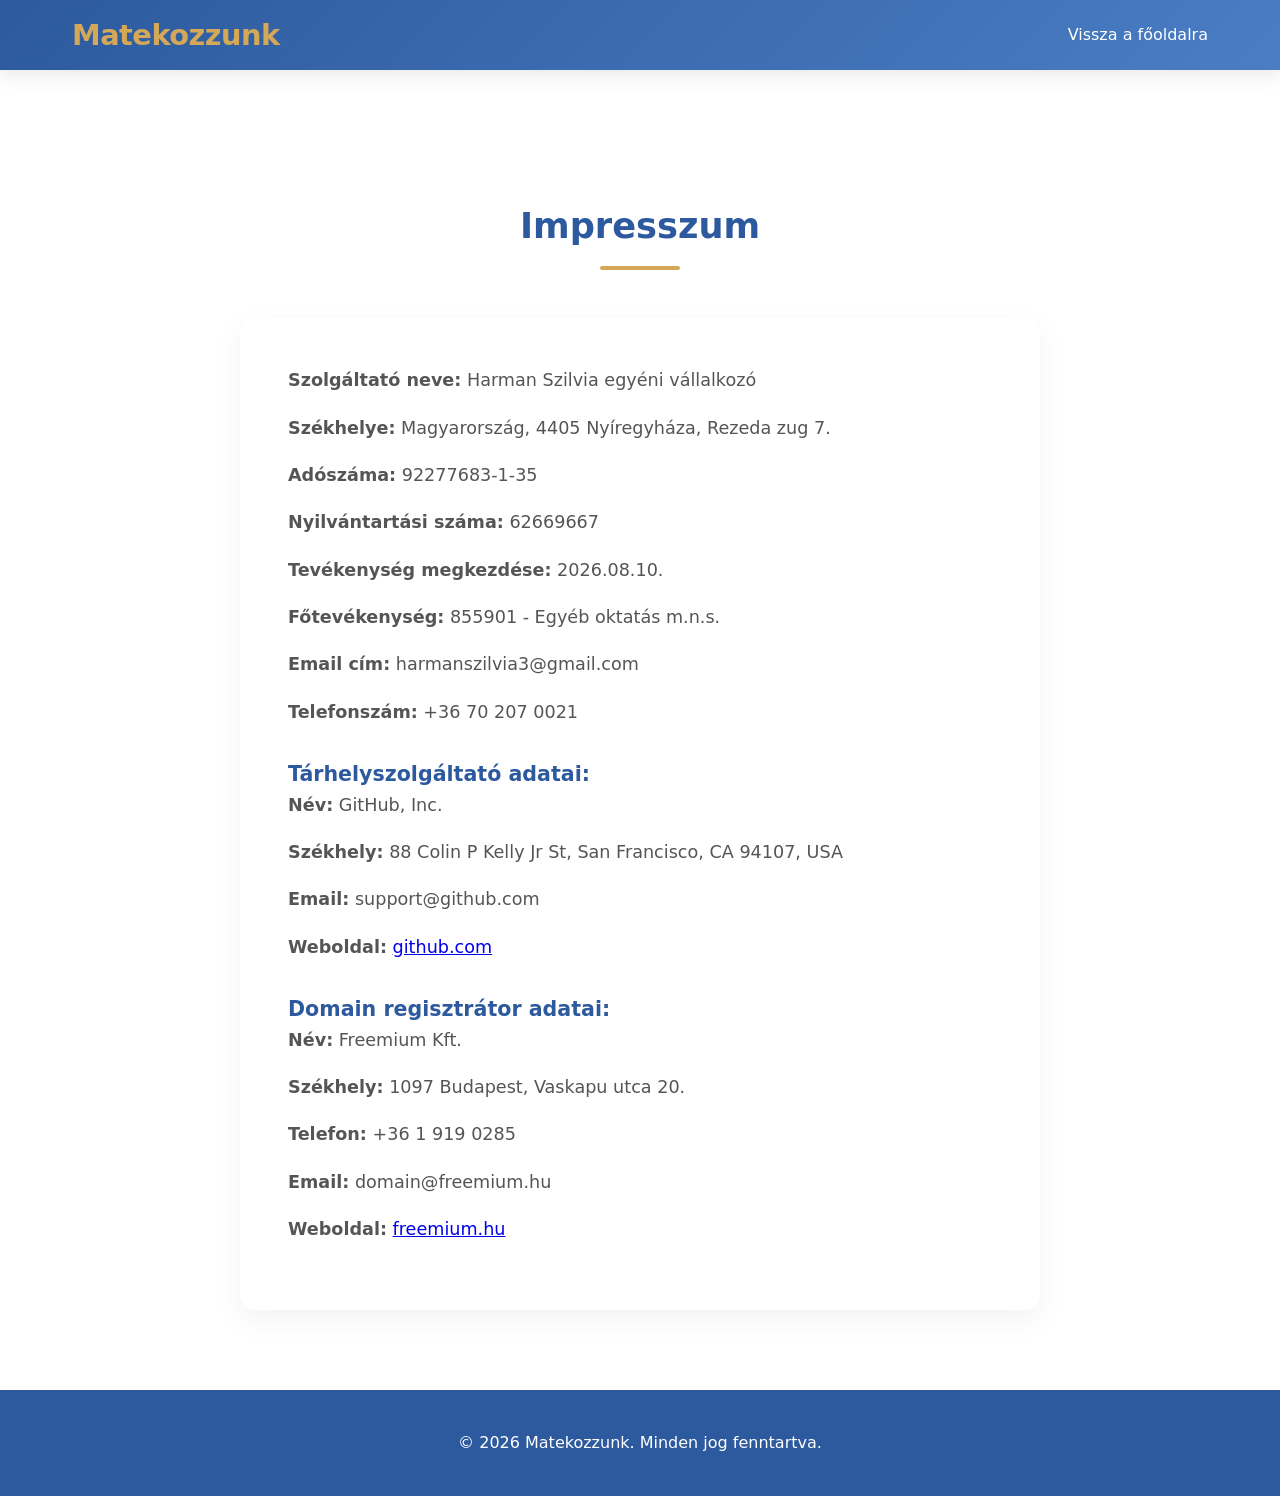
<file: impresszum.html>
<!DOCTYPE html>
<html lang="hu">
<head>
    <meta charset="UTF-8">
    <meta name="viewport" content="width=device-width, initial-scale=1.0">
    <title>Impresszum | Matekozzunk</title>
    <link rel="stylesheet" href="css/style.css">
</head>
<body>
    <header>
        <nav>
            <a href="index.html" class="logo">Matekozzunk</a>
            <ul class="nav-links">
                <li><a href="index.html">Vissza a főoldalra</a></li>
            </ul>
        </nav>
    </header>

    <section style="padding-top: 8rem; min-height: 80vh;">
        <h2>Impresszum</h2>
        <div class="about-content" style="background: var(--white); padding: 3rem; border-radius: var(--radius-lg); box-shadow: 0 10px 30px rgba(0,0,0,0.05);">
            <p><strong>Szolgáltató neve:</strong> Harman Szilvia egyéni vállalkozó</p>
            <p><strong>Székhelye:</strong> Magyarország, 4405 Nyíregyháza, Rezeda zug 7.</p>
            <p><strong>Adószáma:</strong> 92277683-1-35</p>
            <p><strong>Nyilvántartási száma:</strong> 62669667</p>
            <p><strong>Tevékenység megkezdése:</strong> 2026.08.10.</p>
            <p><strong>Főtevékenység:</strong> 855901 - Egyéb oktatás m.n.s.</p>
            <p><strong>Email cím:</strong> harmanszilvia3@gmail.com</p>
            <p><strong>Telefonszám:</strong> +36 70 207 0021</p>
            
            <h3 style="margin-top: 2rem; color: var(--primary-color);">Tárhelyszolgáltató adatai:</h3>
            <p><strong>Név:</strong> GitHub, Inc.</p>
            <p><strong>Székhely:</strong> 88 Colin P Kelly Jr St, San Francisco, CA 94107, USA</p>
            <p><strong>Email:</strong> support@github.com</p>
            <p><strong>Weboldal:</strong> <a href="https://github.com" target="_blank">github.com</a></p>

            <h3 style="margin-top: 2rem; color: var(--primary-color);">Domain regisztrátor adatai:</h3>
            <p><strong>Név:</strong> Freemium Kft.</p>
            <p><strong>Székhely:</strong> 1097 Budapest, Vaskapu utca 20.</p>
            <p><strong>Telefon:</strong> +36 1 919 0285</p>
            <p><strong>Email:</strong> domain@freemium.hu</p>
            <p><strong>Weboldal:</strong> <a href="http://freemium.hu/" target="_blank">freemium.hu</a></p>
        </div>
    </section>

    <footer>
        <p>&copy; 2026 Matekozzunk. Minden jog fenntartva.</p>
    </footer>
</body>
</html>
</file>
<file: css/style.css>
/* CSS Változók (Modern 2026 standard) */
:root {
    --primary-color: #2d5a9e;
    --primary-dark: #1e4075;
    --accent-color: #d4a857;
    --accent-hover: #c49643;
    --bg-light: #f8f9fa;
    --bg-warm: #f5f0dc;
    --bg-warm-dark: #e8ddb5;
    --text-main: #333333;
    --text-muted: #555555;
    --white: #ffffff;
    --radius-md: 10px;
    --radius-lg: 15px;
    --transition: all 0.3s cubic-bezier(0.4, 0, 0.2, 1);
    --header-height: 70px;
}

/* Reset és alapbeállítások */
* {
    margin: 0;
    padding: 0;
    box-sizing: border-box;
}

html {
    scroll-behavior: smooth;
    scroll-padding-top: var(--header-height);
}

body {
    font-family: 'Segoe UI', system-ui, -apple-system, sans-serif;
    line-height: 1.6;
    color: var(--text-main);
    background-color: var(--white);
    overflow-x: hidden;
}

*:focus-visible {
    outline: 2px dashed var(--accent-color);
    outline-offset: 4px;
}

/* Header és Navigáció */
header {
    background: linear-gradient(135deg, var(--primary-color) 0%, #4a7dc4 100%);
    color: var(--white);
    position: sticky;
    top: 0;
    z-index: 1000;
    height: var(--header-height);
    box-shadow: 0 4px 20px rgba(0, 0, 0, 0.1);
    display: flex;
    align-items: center;
}

nav {
    width: 100%;
    max-width: 1200px;
    margin: 0 auto;
    display: flex;
    justify-content: space-between;
    align-items: center;
    padding: 0 2rem;
}

.logo {
    font-size: 1.8rem;
    font-weight: 700;
    color: var(--accent-color);
    text-decoration: none;
    letter-spacing: -0.5px;
}

.nav-links {
    display: flex;
    list-style: none;
    gap: 2rem;
}

.nav-links a {
    color: var(--white);
    text-decoration: none;
    font-weight: 500;
    transition: var(--transition);
}

.nav-links a:hover, .nav-links a.active {
    color: var(--accent-color);
}

.mobile-menu {
    display: none;
    background: none;
    border: none;
    color: var(--white);
    cursor: pointer;
    padding: 0.5rem;
}

/* Hero Section */
.hero {
    background: linear-gradient(135deg, var(--bg-warm-dark) 0%, var(--bg-warm) 100%);
    padding: 5rem 2rem;
    text-align: center;
}

.hero-content {
    max-width: 1000px;
    margin: 0 auto;
    display: flex;
    align-items: center;
    gap: 4rem;
    flex-wrap: wrap;
    justify-content: center;
}

.hero-image {
    width: 280px;
    height: 280px;
    border-radius: 50%;
    object-fit: cover;
    border: 6px solid var(--accent-color);
    box-shadow: 0 15px 35px rgba(0,0,0,0.15);
}

.hero-text {
    flex: 1;
    min-width: 300px;
    text-align: left;
}

.hero h1 {
    color: var(--primary-color);
    font-size: clamp(1.8rem, 4vw, 2.5rem);
    margin-bottom: 1.2rem;
    line-height: 1.2;
}

.hero p {
    font-size: 1.15rem;
    color: var(--text-muted);
    margin-bottom: 2.5rem;
}

.cta-button {
    display: inline-block;
    background: var(--accent-color);
    color: var(--white);
    padding: 1rem 2.5rem;
    border-radius: 50px;
    text-decoration: none;
    font-weight: 700;
    font-size: 1.1rem;
    transition: var(--transition);
    box-shadow: 0 4px 15px rgba(212, 168, 87, 0.3);
}

.cta-button:hover {
    background: var(--accent-hover);
    transform: translateY(-3px);
    box-shadow: 0 8px 25px rgba(212, 168, 87, 0.4);
}

/* Általános Szekció Stílusok */
section {
    padding: 5rem 2rem;
    max-width: 1200px;
    margin: 0 auto;
}

h2 {
    color: var(--primary-color);
    font-size: 2.2rem;
    margin-bottom: 3rem;
    text-align: center;
    position: relative;
    padding-bottom: 1rem;
}

h2::after {
    content: '';
    position: absolute;
    bottom: 0;
    left: 50%;
    transform: translateX(-50%);
    width: 80px;
    height: 4px;
    background: var(--accent-color);
    border-radius: 2px;
}

/* Rólam */
.about-content {
    max-width: 800px;
    margin: 0 auto;
    font-size: 1.1rem;
    color: var(--text-muted);
}

.about-content p {
    margin-bottom: 1.2rem;
}

.highlights {
    background: var(--bg-warm);
    padding: 2rem;
    border-radius: var(--radius-md);
    margin-top: 2.5rem;
    border-left: 5px solid var(--accent-color);
}

.highlights ul {
    list-style: none;
    margin-top: 1rem;
}

.highlights li {
    padding: 0.5rem 0 0.5rem 2rem;
    position: relative;
}

.highlights li::before {
    content: '✓';
    position: absolute;
    left: 0;
    color: var(--primary-color);
    font-weight: bold;
}

/* Szolgáltatások (Eredeti ikonos) */
#szolgaltatasok {
    background: var(--bg-light);
}

.services-grid {
    display: grid;
    grid-template-columns: repeat(auto-fit, minmax(250px, 1fr));
    gap: 2rem;
}

.service-card {
    background: var(--white);
    padding: 2rem;
    border-radius: var(--radius-md);
    text-align: center;
    box-shadow: 0 5px 20px rgba(0,0,0,0.05);
    transition: transform 0.3s;
    border: 1px solid rgba(0,0,0,0.02);
}

.service-card:hover {
    transform: translateY(-5px);
}

.service-icon {
    font-size: 3rem;
    margin-bottom: 1rem;
}

.service-card h3 {
    color: var(--primary-color);
    margin-bottom: 1rem;
    font-size: 1.2rem;
}

/* Óratípusok (Kibomló részletek) */
#oratipusok {
    background-color: var(--white);
    max-width: 100%;
}

.services-container {
    max-width: 1000px;
    margin: 0 auto;
}

.course-card {
    background: var(--bg-light);
    padding: 2.5rem;
    border-radius: var(--radius-lg);
    box-shadow: 0 5px 20px rgba(0,0,0,0.03);
    margin-bottom: 2rem;
    transition: var(--transition);
    border: 1px solid rgba(0,0,0,0.05);
    cursor: pointer;
    position: relative;
    overflow: hidden;
}

.course-card-header h3 {
    color: var(--primary-color);
    font-size: 1.4rem;
    margin-bottom: 1.5rem;
    border-bottom: 2px solid var(--bg-warm-dark);
    padding-bottom: 1rem;
}

.course-card-header p {
    color: var(--text-muted);
    margin-bottom: 0.5rem;
}

.expand-indicator {
    display: block;
    text-align: center;
    color: var(--accent-color);
    font-size: 0.9rem;
    font-weight: bold;
    margin-top: 1rem;
    transition: opacity 0.3s ease;
}

.course-card-details {
    max-height: 0;
    opacity: 0;
    overflow: hidden;
    transition: max-height 0.6s cubic-bezier(0.4, 0, 0.2, 1), opacity 0.5s ease, margin-top 0.3s ease;
}

.course-card-details h4 {
    color: var(--accent-color);
    margin-top: 1.5rem;
    margin-bottom: 1rem;
    font-size: 1.1rem;
}

.course-card-details ul {
    padding-left: 1.5rem;
    margin-bottom: 1.5rem;
    color: var(--text-muted);
}

.course-card-details li {
    margin-bottom: 0.5rem;
}

.course-price {
    font-weight: 600;
    color: var(--primary-color) !important;
    margin-top: 1.5rem;
}

/* Hover asztalin, click/tap mobilon */
@media (hover: hover) {
    .course-card:hover {
        box-shadow: 0 10px 30px rgba(0,0,0,0.08);
        background: var(--white);
    }
    
    .course-card:hover .course-card-details {
        max-height: 1500px; /* Bármilyen nagy szám, ami biztosan elég */
        opacity: 1;
        margin-top: 1.5rem;
    }

    .course-card:hover .expand-indicator {
        opacity: 0;
        max-height: 0;
        margin: 0;
        overflow: hidden;
    }
}

.course-card.expanded {
    box-shadow: 0 10px 30px rgba(0,0,0,0.08);
    background: var(--white);
}

.course-card.expanded .course-card-details {
    max-height: 1500px;
    opacity: 1;
    margin-top: 1.5rem;
}

.course-card.expanded .expand-indicator {
    opacity: 0;
    max-height: 0;
    margin: 0;
    overflow: hidden;
}

/* Vélemények */
.testimonial-grid {
    display: grid;
    grid-template-columns: repeat(auto-fit, minmax(280px, 1fr));
    gap: 2.5rem;
}

.testimonial-card {
    background: var(--bg-light);
    padding: 2.5rem;
    border-radius: var(--radius-md);
    position: relative;
    border: 1px solid rgba(0,0,0,0.03);
}

.testimonial-card::before {
    content: '"';
    font-size: 5rem;
    color: var(--accent-color);
    position: absolute;
    top: -15px;
    left: 20px;
    opacity: 0.2;
    font-family: Georgia, serif;
    line-height: 1;
}

.testimonial-text {
    font-style: italic;
    margin-bottom: 1.5rem;
    color: var(--text-muted);
    position: relative;
    z-index: 1;
}

.testimonial-author {
    font-weight: 700;
    color: var(--primary-color);
    text-align: right;
}

/* Árak */
#arak {
    background-color: var(--bg-light);
    max-width: 100%;
}

.pricing-container {
    max-width: 900px;
    margin: 0 auto;
    display: grid;
    gap: 3rem;
}

.pricing-list {
    background: var(--bg-warm);
    padding: 3rem;
    border-radius: var(--radius-lg);
    box-shadow: 0 10px 30px rgba(0,0,0,0.05);
}

.price-item {
    display: flex;
    justify-content: space-between;
    align-items: center;
    padding: 1.5rem 0;
    border-bottom: 1px solid var(--bg-warm-dark);
}

.price-item:last-child {
    border-bottom: none;
    padding-bottom: 0;
}

.price-info {
    display: flex;
    flex-direction: column;
    gap: 0.3rem;
}

.price-title {
    font-weight: 700;
    color: var(--text-main);
    font-size: 1.1rem;
}

.price-details {
    font-size: 0.9rem;
    color: var(--text-muted);
}

.price-amount {
    font-size: 1.3rem;
    font-weight: 800;
    color: var(--accent-color);
    text-align: right;
    display: flex;
    flex-direction: column;
}

.price-sub {
    font-size: 0.85rem;
    font-weight: 400;
    color: var(--text-muted);
}

.pricing-conditions {
    background: var(--white);
    padding: 3rem;
    border-radius: var(--radius-lg);
    border: 1px solid rgba(0,0,0,0.05);
    box-shadow: 0 10px 30px rgba(0,0,0,0.02);
}

.pricing-conditions h3 {
    color: var(--primary-color);
    margin-bottom: 1.5rem;
    font-size: 1.4rem;
}

.pricing-conditions h4 {
    color: var(--accent-color);
    margin-top: 2rem;
    margin-bottom: 1rem;
    font-size: 1.1rem;
}

.pricing-conditions p, .pricing-conditions li {
    color: var(--text-muted);
    font-size: 1rem;
    margin-bottom: 0.8rem;
}

.pricing-conditions ul {
    padding-left: 1.5rem;
}

/* GYIK */
.faq-container {
    max-width: 800px;
    margin: 0 auto;
}

details {
    background: var(--white);
    margin-bottom: 1rem;
    border: 1px solid rgba(0,0,0,0.05);
    border-radius: var(--radius-md);
    box-shadow: 0 4px 10px rgba(0,0,0,0.02);
    transition: var(--transition);
}

details:hover {
    box-shadow: 0 6px 15px rgba(0,0,0,0.05);
}

summary {
    font-weight: 700;
    color: var(--primary-color);
    padding: 1.2rem;
    cursor: pointer;
    list-style: none;
    display: flex;
    justify-content: space-between;
    align-items: center;
}

summary::-webkit-details-marker {
    display: none;
}

summary::after {
    content: '+';
    color: var(--accent-color);
    font-size: 1.5rem;
    transition: transform 0.3s ease;
}

details[open] summary::after {
    transform: rotate(45deg);
}

details p {
    padding: 0 1.2rem 1.2rem;
    color: var(--text-muted);
    margin: 0;
}

/* Kapcsolat */
#kapcsolat {
    background-color: var(--bg-warm);
    max-width: 100%;
}

.contact-container {
    display: grid;
    grid-template-columns: 1fr 1.2fr;
    gap: 3rem;
    max-width: 1000px;
    margin: 0 auto;
}

.contact-info, .contact-form {
    background: var(--white);
    padding: 2.5rem;
    border-radius: var(--radius-lg);
    box-shadow: 0 10px 30px rgba(0,0,0,0.05);
}

.contact-info h3, .contact-form h3 {
    color: var(--primary-color);
    margin-bottom: 2rem;
    font-size: 1.4rem;
}

.contact-item {
    margin-bottom: 2rem;
    display: flex;
    align-items: flex-start;
    gap: 1.2rem;
}

.contact-item-icon {
    font-size: 1.8rem;
    line-height: 1;
}

.contact-item strong {
    color: var(--text-main);
    display: block;
    margin-bottom: 0.3rem;
}

.contact-item a {
    color: var(--primary-color);
    text-decoration: none;
    transition: var(--transition);
}

.contact-item a:hover {
    color: var(--accent-color);
}

.form-group {
    margin-bottom: 1.5rem;
}

.form-group label {
    display: block;
    margin-bottom: 0.5rem;
    color: var(--text-main);
    font-weight: 600;
}

.form-group input,
.form-group textarea {
    width: 100%;
    padding: 1rem;
    border: 2px solid var(--bg-warm-dark);
    border-radius: var(--radius-md);
    font-family: inherit;
    font-size: 1rem;
    background-color: var(--bg-light);
    transition: var(--transition);
}

.form-group input:focus,
.form-group textarea:focus {
    outline: none;
    border-color: var(--primary-color);
    background-color: var(--white);
}

.form-group textarea {
    resize: vertical;
    min-height: 150px;
}

.submit-button {
    background: var(--accent-color);
    color: var(--white);
    padding: 1rem 2rem;
    border: none;
    border-radius: 50px;
    font-size: 1.1rem;
    font-weight: 700;
    cursor: pointer;
    transition: var(--transition);
    width: 100%;
    box-shadow: 0 4px 15px rgba(212, 168, 87, 0.3);
}

.submit-button:hover {
    background: var(--accent-hover);
    transform: translateY(-2px);
    box-shadow: 0 6px 20px rgba(212, 168, 87, 0.4);
}

/* Footer & Cookie Banner */
#cookie-banner {
    display: none;
    position: fixed;
    bottom: 0;
    left: 0;
    width: 100%;
    box-sizing: border-box; /* Ez oldja meg a mobilos kicsúszást! */
    background: var(--bg-light);
    padding: 1.5rem;
    padding-bottom: calc(1.5rem + env(safe-area-inset-bottom, 0px));
    box-shadow: 0 -5px 20px rgba(0,0,0,0.15);
    z-index: 9999;
    text-align: center;
    border-top: 3px solid var(--accent-color);
}

#cookie-banner p {
    margin-bottom: 1rem; 
    color: var(--text-muted); 
    font-size: 0.95rem;
}

#cookie-banner a {
    color: var(--primary-color); 
    text-decoration: underline;
}

#cookie-banner button {
    padding: 0.5rem 2rem; 
    font-size: 1rem;
}

footer {
    background: var(--primary-color);
    color: var(--white);
    text-align: center;
    padding: 2.5rem;
}

/* Animációk (JS Observerhez) */
.fade-in {
    opacity: 0;
    transform: translateY(20px);
    transition: opacity 0.6s ease-out, transform 0.6s ease-out;
}

.fade-in.visible {
    opacity: 1;
    transform: translateY(0);
}

/* Responsive Design (Mobil & Tablet Optimalizáció) */
@media (max-width: 860px) {
    .contact-container {
        grid-template-columns: 1fr;
    }
}

@media (max-width: 768px) {
    :root {
        --header-height: 60px;
    }
    
    section {
        padding: 3.5rem 1.5rem;
    }

    h2 {
        font-size: 1.8rem;
        margin-bottom: 2rem;
    }
    
    .course-card, .pricing-list, .pricing-conditions, .contact-info, .contact-form {
        padding: 1.5rem;
    }
    
    .hero-content {
        flex-direction: column;
        gap: 2rem;
    }

    .hero-text {
        text-align: center;
    }
    
    .price-item {
        flex-direction: column;
        align-items: flex-start;
        gap: 0.8rem;
    }
    
    .price-amount {
        text-align: left;
    }

    /* Mobilmenü animáció */
    .nav-links {
        position: absolute;
        top: 100%;
        left: 0;
        width: 100%;
        flex-direction: column;
        background: var(--primary-color);
        padding: 0;
        gap: 0;
        box-shadow: 0 10px 20px rgba(0,0,0,0.1);
        
        visibility: hidden;
        opacity: 0;
        transform: translateY(-10px);
        transition: opacity 0.3s ease, transform 0.3s ease, visibility 0.3s;
    }

    .nav-links.active {
        visibility: visible;
        opacity: 1;
        transform: translateY(0);
    }

    .nav-links a {
        padding: 1.2rem 2rem;
        display: block;
        border-bottom: 1px solid rgba(255,255,255,0.05);
    }

    .mobile-menu {
        display: block;
    }
}
</file>
